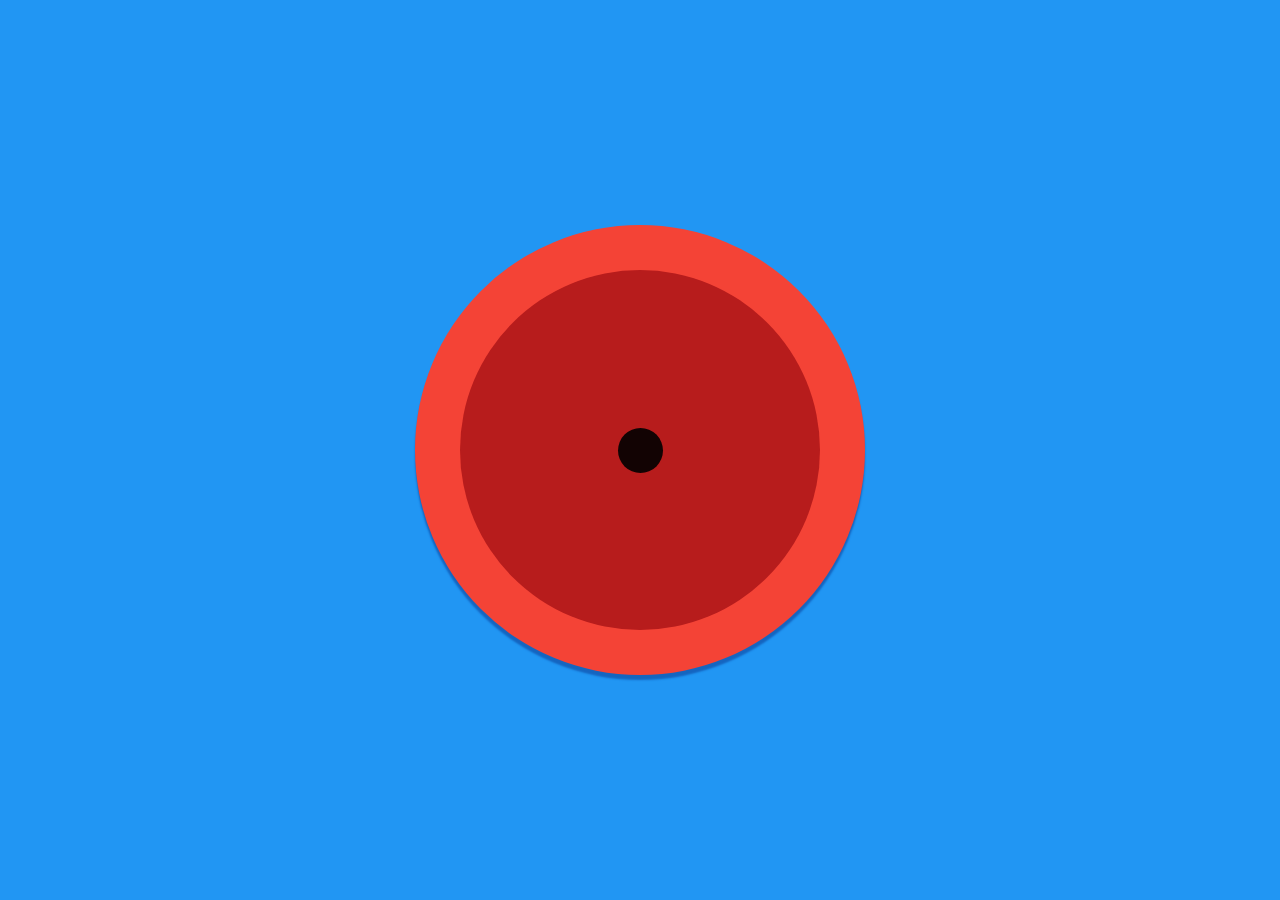
<file: index.html>
<!doctype html>
<html lang=en-GB>
  <head>
    <meta charset='utf-8'>
    <title>The Air Horner</title>
    <meta http-equiv='X-UA-Compatible' content='IE=edge'>
    <meta name='description' content='An Air horn. Probably the best air horn web app there is.'>
    <meta name='viewport' content='width=device-width, initial-scale=1'>
    <link rel='canonical' href='https://airhorner.com/'>
    <link rel='manifest' href='manifest.json'>
    <meta name='mobile-web-app-capable' content='yes'>
    <meta name='apple-mobile-web-app-capable' content='yes'>
    <meta name='application-name' content='Air Horner'>
    <meta name='apple-mobile-web-app-status-bar-style' content='black'>
    <meta name='apple-mobile-web-app-title' content='Air Horner'>
    <link rel='icon' sizes='192x192' href='/images/touch/Airhorner_192.png'>
    <link rel='apple-touch-icon' href='/images/touch/Airhorner_192.png'>
    <meta name='msapplication-TileImage' content='/images/touch/Airhorner_144.png'>
    <meta name='msapplication-TileColor' content='#2196F3'>
    <meta name='theme-color' content='#2196F3'>
    <meta property='og:title' content='Air Horn'>
    <meta property='og:type' content='website'>
    <meta property='og:image' content='https://airhorner.com/images/touch/Airhorner_192.png'>
    <meta property='og:url' content='https://airhorner.com/'>
    <meta property='og:description' content='The best and easiest Air Horn web app there is. No install just use it right away in your browser!'>
    <meta name='twitter:card' content='summary'>
    <meta name='twitter:url' content='https://airhorner.com/'>
    <meta name='twitter:title' content='Air Horn'>
    <meta name='twitter:description' content='The best and easiest Air Horn web app there is. No install just use it right away in your browser!'>
    <meta name='twitter:image' content='https://airhorner.com/images/touch/Airhorner_192.png'>
    <meta name='twitter:creator' content='@paul_kinlan'>
    <link rel='stylesheet' href='styles/main.css'>
  </head>
  <body>
    <div id='container'>
      <div id='airhorn'>
        <div class='horn'>
          <div class='inner'>
            <div class='center'></div>
          </div>
        </div>
      </div>
    </div>
    <div id='installer'>
      <button class='button'>Install</button>
    </div>
    <script src=/scripts/main.min.js></script>
    <script>
      if('serviceWorker' in navigator) {
        navigator.serviceWorker.register('/sw.js', { scope: '/' })
          .then(function(registration) {
                console.log('Service Worker Registered');
          });

        navigator.serviceWorker.ready.then(function(registration) {
           console.log('Service Worker Ready');
        });
      }
    </script>
  </body>
</html>
</file>
<file: styles/main.css>
/*
 *
 *  Air Horner
 *  Copyright 2015 Google Inc. All rights reserved.
 *
 *  Licensed under the Apache License, Version 2.0 (the "License");
 *  you may not use this file except in compliance with the License.
 *  You may obtain a copy of the License at
 *
 *      https://www.apache.org/licenses/LICENSE-2.0
 *
 *  Unless required by applicable law or agreed to in writing, software
 *  distributed under the License is distributed on an "AS IS" BASIS,
 *  WITHOUT WARRANTIES OR CONDITIONS OF ANY KIND, either express or implied.
 *  See the License for the specific language governing permissions and
 *  limitations under the License
 *
 */
body {
    margin: 0;
    background-color: #2196F3
}
* {
    -webkit-user-select: none;
    -moz-user-select: none;
    -ms-user-select: none;
    user-select: none
}
main {
    padding: 20px
}
html,
body
{
     height: 100%;
}

#container {
    height: 100%;
    display: -webkit-box;
    display: -webkit-flex;
    display: -ms-flexbox;
    display: flex;
    -webkit-box-align: center;
    -webkit-align-items: center;
    -ms-flex-align: center;
    align-items: center;
    -webkit-box-pack: center;
    -webkit-justify-content: center;
    -ms-flex-pack: center;
    justify-content: center;
    flex-direction: column;
}

#installer {
    position: absolute;
    opacity: 0;
    top: 0;
    right: 0;
    text-align: center;
    transition: opacity 300ms ease-in-out;
}

#installer.available {
    opacity: 1;
}

#installer .button {
    border: white 1px solid;
    margin:10px;
    padding: 10px;
    color: white;
    background-color: transparent;
}

.horn {
    height: 200px;
    width: 200px;
    height: 50vmin;
    width: 50vmin;
}
.horn .inner {
    height: 160px;
    width: 160px;
    height: 40vmin;
    width: 40vmin;
}
.horn .inner .center {
    height: 20px;
    width: 20px;
    height: 5vmin;
    width: 5vmin;
}
@-webkit-keyframes center-horning {
    from {
        height: 20px;
        width: 20px;
        width: 5vmin;
        height: 5vmin;
    }
    to {
        width: 18.4px;
        height: 21.6px;
        width: 4.6vmin;
        height: 5.4vmin;
    }
}
@keyframes center-horning {
    from {
        width: 20px;
        height: 20px;
        width: 5vmin;
        height: 5vmin;
    }
    to {
        width: 18.4px;
        height: 21.6px;
        width: 4.6vmin;
        height: 5.4vmin;
    }
}
@-webkit-keyframes middle-horning {
    from {
        width: 40vmin;
        height: 40vmin;
    }
    to {
        width: 40.2vmin;
        height: 40.1vmin;
    }
}
@keyframes middle-horning {
    from {
        height: 160px;
        width: 160px;
        width: 40vmin;
        height: 40vmin;
    }
    to {
        height: 160.8px;
        width: 160.4px;
        width: 40.2vmin;
        height: 40.1vmin;
    }
}
@-webkit-keyframes horning {
    from {
        height: 200px;
        width: 200px;
        width: 50vmin;
        height: 50vmin;
    }
    to {
        width: 200.4px;
        height: 200.8px;
        width: 50.1vmin;
        height: 50.2vmin;
    }
}
@keyframes horning {
    from {
        height: 200px;
        width: 200px;
        width: 50vmin;
        height: 50vmin;
    }
    to {
        width: 200.4px;
        height: 200.8px;
        width: 50.1vmin;
        height: 50.2vmin;
    }
}

#installer {

}

.horn {
    background-color: #F44336;
    box-shadow: 0 5px 2px 0 #1565C0;
    -webkit-transition: box-shadow .2s cubic-bezier(.4, 0, 1, 1);
    transition: box-shadow .2s cubic-bezier(.4, 0, 1, 1)
}
.horn,
.horn .inner {
    border-radius: 50%;
    display: -webkit-box;
    display: -webkit-flex;
    display: -ms-flexbox;
    display: flex;
    -webkit-box-align: center;
    -webkit-align-items: center;
    -ms-flex-align: center;
    align-items: center;
    -webkit-box-pack: center;
    -webkit-justify-content: center;
    -ms-flex-pack: center;
    justify-content: center
}
.horn .inner {
    background-color: #B71C1C
}
.horn .inner .center {
    background-color: #000;
    opacity: .9;
    border-radius: 50%
}
.horn.horning {
    box-shadow: 0 0 0 0 #1565C0;
    -webkit-animation-name: horning;
    animation-name: horning;
    -webkit-animation-iteration-count: infinite;
    animation-iteration-count: infinite;
    -webkit-animation-direction: alternate;
    animation-direction: alternate
}
.horn.horning,
.horn.horning .inner {
    -webkit-animation-duration: 10ms;
    animation-duration: 10ms
}
.horn.horning .inner {
    -webkit-animation-name: middle-horning;
    animation-name: middle-horning
}
.horn.horning .inner,
.horn.horning .center {
    -webkit-animation-iteration-count: infinite;
    animation-iteration-count: infinite;
    -webkit-animation-direction: alternate;
    animation-direction: alternate
}
.horn.horning .center {
    -webkit-animation-duration: 50ms;
    animation-duration: 50ms;
    -webkit-animation-name: center-horning;
    animation-name: center-horning
}
</file>
